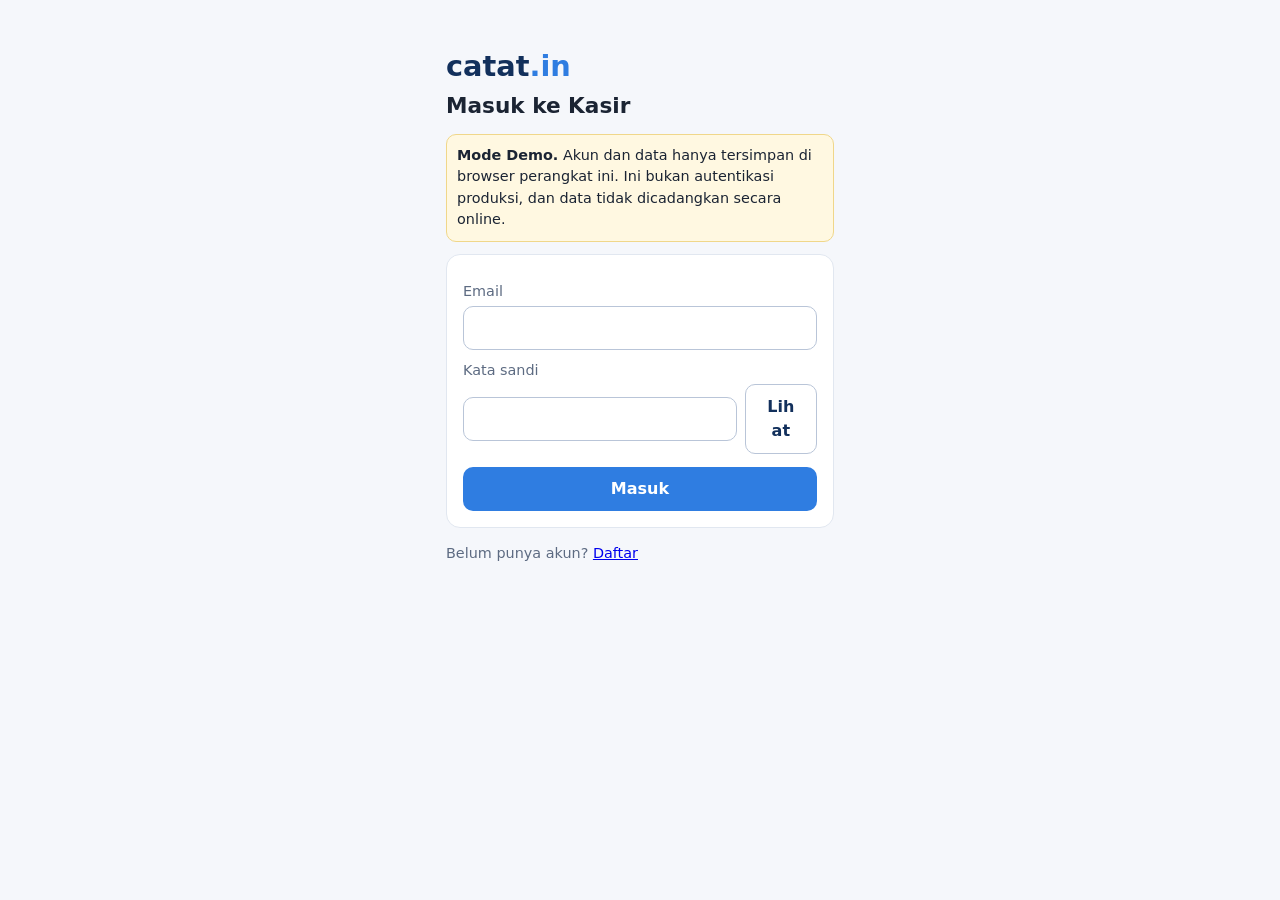
<file: index-6.html>
<!DOCTYPE html><html lang="id"><head><meta charset="utf-8"><meta name="viewport" content="width=device-width,initial-scale=1"><title>Kasir Catat.in</title>
<style>
:root{--n:#12305c;--b:#2f7de1;--bg:#f5f7fb;--l:#e1e7f0;--t:#1b2433;--m:#5d6b82;--r:#c0392b;--g:#1d8a52}
*{box-sizing:border-box}html{-webkit-text-size-adjust:100%}body{margin:0;font:16px/1.5 system-ui,"Segoe UI",Roboto,sans-serif;color:var(--t);background:var(--bg);overflow-wrap:anywhere}
button,input,select{font:inherit}h1{font-size:1.35rem;margin:.1em 0 .5em}h2{font-size:1.05rem;margin:0}
.top{background:var(--n);color:#fff;display:flex;align-items:center;justify-content:space-between;padding:6px 14px;position:sticky;top:0;z-index:6;min-height:54px}
.logo{font-weight:700;font-size:1.2rem}.logo b{color:#7db4ff}
.hb{background:none;border:1px solid #4a6fa5;color:#fff;border-radius:8px;width:44px;height:40px;font-size:1.3rem;cursor:pointer}
.top nav{display:none;position:absolute;top:100%;right:8px;width:min(240px,calc(100vw - 16px));flex-direction:column;background:var(--n);padding:6px;border-radius:0 0 12px 12px;box-shadow:0 8px 20px #0004}.top nav.open{display:flex}
.top a{color:#cfe0fb;text-decoration:none;padding:10px 12px;border-radius:8px;cursor:pointer}.top a.on{background:#25508f;color:#fff}
main{max-width:1000px;margin:0 auto;padding:16px}.card{background:#fff;border:1px solid var(--l);border-radius:14px;padding:16px;margin-bottom:14px}
.grid{display:grid;gap:10px;grid-template-columns:1fr 1fr;margin-bottom:14px}.grid .card{margin:0;padding:14px}.stat small{color:var(--m)}.stat div{font-size:clamp(1.05rem,4.6vw,1.45rem);font-weight:700;color:var(--n)}.stat.w{grid-column:1/-1}
.pos{display:grid;gap:14px;grid-template-columns:1fr}
label{display:block;font-size:.9rem;color:var(--m);margin:10px 0 3px}input,select{width:100%;min-height:44px;padding:9px 12px;border:1px solid #b9c5d8;border-radius:10px;background:#fff}
input:focus,button:focus-visible,summary:focus-visible{outline:2px solid var(--b);outline-offset:1px}
.btn{background:var(--b);color:#fff;border:0;border-radius:10px;padding:10px 18px;min-height:44px;cursor:pointer;font-weight:600}.btn.s{background:#fff;color:var(--n);border:1px solid #b9c5d8}.btn:disabled{opacity:.45;cursor:not-allowed}.sm{padding:4px 12px;min-height:36px;font-size:.88rem}
.row{display:flex;gap:8px;align-items:center;flex-wrap:wrap}.sp{justify-content:space-between}.err{color:var(--r);font-size:.9rem;margin:6px 0;min-height:1px}.ok{color:var(--g)}.mut{color:var(--m);font-size:.9rem}
.pl{display:grid;gap:8px;grid-template-columns:repeat(auto-fill,minmax(110px,1fr));max-height:42vh;overflow:auto;margin-top:10px}.pi{text-align:left;background:#fff;border:1px solid var(--l);border-radius:12px;padding:10px;cursor:pointer;min-height:76px}.pi:hover{border-color:var(--b)}
.li{display:flex;justify-content:space-between;align-items:center;gap:8px 12px;padding:12px 0;border-bottom:1px solid var(--l);cursor:pointer}.li:last-child{border:0}
.ci{padding:10px 0;border-bottom:1px solid var(--l)}.ci1,.ci2{display:flex;justify-content:space-between;align-items:center;gap:8px}.ci2{margin:6px 0}.st{display:flex;gap:4px;align-items:center}.st .btn{width:40px;padding:0}.st input{width:56px;text-align:center;padding:8px 4px}
details summary{cursor:pointer;padding:4px 0;color:var(--n);font-weight:600}.flt{padding:10px 16px;margin:10px 0}
.tag{background:#fff3cd;color:#7a5b00;border-radius:6px;padding:2px 8px;font-size:.8rem;font-weight:600}.warn{background:#fff8e1;border:1px solid #f0d78a;border-radius:10px;padding:10px;font-size:.9rem;margin-bottom:12px}
.bar{position:fixed;left:0;right:0;bottom:0;background:#fff;border-top:1px solid var(--l);padding:10px 16px calc(10px + env(safe-area-inset-bottom));display:flex;justify-content:space-between;align-items:center;gap:12px;z-index:4}.tot{font-size:1.4rem;font-weight:700;color:var(--n)}.bar .btn{min-width:120px}
.sc{overflow-x:auto}table{width:100%;border-collapse:collapse;font-size:.88rem}th,td{padding:8px 6px;border-bottom:1px solid var(--l);text-align:left;white-space:nowrap}th{color:var(--m)}
.auth{max-width:420px;margin:5vh auto;padding:0 16px}.ov{position:fixed;inset:0;background:#0007;display:flex;align-items:center;justify-content:center;padding:14px;z-index:9}.md{background:#fff;border-radius:14px;padding:18px;max-width:440px;width:100%;max-height:90vh;overflow:auto}
.rcpt{font-family:ui-monospace,monospace;font-size:.85rem}.rcpt hr{border:0;border-top:1px dashed #888}
@media(min-width:800px){.hb{display:none}.top{justify-content:flex-start;gap:24px}.top nav{display:flex;position:static;flex-direction:row;width:auto;background:none;box-shadow:none;padding:0;flex:1}.top nav a:last-child{margin-left:auto}.pos{grid-template-columns:1.2fr 1fr}.grid{grid-template-columns:repeat(4,1fr)}.stat.w{grid-column:auto}}
@media print{body *{visibility:hidden}.rcpt,.rcpt *{visibility:visible}.rcpt{position:absolute;left:0;top:0;width:100%}.ov{background:none}}
</style></head><body><div id="app"></div><div id="ov"></div>
<script>
const K='catatin.v1',SS='catatin.sesi',SCHEMA='1.0';
let db=load(),cart=[],pay={m:'Tunai',paid:''},saving=false,q='',pq='',hf={q:'',a:'',b:''},ex={a:'',b:''},loading=false;
function load(){try{const d=JSON.parse(localStorage.getItem(K));if(d&&Array.isArray(d.products)&&Array.isArray(d.txs)&&d.biz)return d}catch(e){}return null}
function save(){localStorage.setItem(K,JSON.stringify(db))}
const $=s=>document.getElementById(s),esc=s=>String(s??'').replace(/[&<>"']/g,c=>({'&':'&amp;','<':'&lt;','>':'&gt;','"':'&quot;',"'":'&#39;'}[c]));
const IDR=new Intl.NumberFormat('id-ID',{style:'currency',currency:'IDR',maximumFractionDigits:0,minimumFractionDigits:0}),rp=n=>IDR.format(n).replace(/\s/g,''),p2=n=>String(n).padStart(2,'0');
const num=s=>Number(String(s).replace(/\D/g,''))||0,fmt=n=>n===''||n==null?'':Number(n).toLocaleString('id-ID');
function mask(el){const pos=el.selectionStart,keep=el.value.slice(0,pos).replace(/\D/g,'').length,d=el.value.replace(/\D/g,'').slice(0,12).replace(/^0+(?=\d)/,'');el.value=d?Number(d).toLocaleString('id-ID'):'';let c=0,i=0;while(i<el.value.length&&c<keep){if(/\d/.test(el.value[i]))c++;i++}el.setSelectionRange(i,i)}
const dstr=d=>d.getFullYear()+'-'+p2(d.getMonth()+1)+'-'+p2(d.getDate()),tstr=d=>p2(d.getHours())+':'+p2(d.getMinutes())+':'+p2(d.getSeconds());
const uid=()=>(crypto.randomUUID?crypto.randomUUID():Date.now().toString(36)+Math.random().toString(36).slice(2)).slice(0,8).toUpperCase();
async function hash(s,salt){const b=await crypto.subtle.digest('SHA-256',new TextEncoder().encode(salt+':'+s));return [...new Uint8Array(b)].map(x=>x.toString(16).padStart(2,'0')).join('')}
const okEmail=e=>/^[^\s@]+@[^\s@]+\.[^\s@]{2,}$/.test(e);
const demoNote='<div class="warn"><b>Mode Demo.</b> Akun dan data hanya tersimpan di browser perangkat ini. Ini bukan autentikasi produksi, dan data tidak dicadangkan secara online.</div>';
function go(h){location.hash=h}
window.onhashchange=render;
function render(){
  const v=(location.hash||'#').slice(1)||'dash',ok=sessionStorage.getItem(SS)==='1'&&db;
  if(!ok){return v==='register'?regPage():loginPage()}
  const nav=[['dash','Beranda'],['pos','Kasir'],['products','Produk'],['history','Riwayat'],['export','Ekspor CSV'],['profile','Profil']];
  const pg={dash,pos,products,history,export:exportPg,profile}[v]||dash;
  $('app').innerHTML=`<header class="top"><span class="logo">catat<b>.in</b></span><button class="hb" aria-label="Menu" aria-expanded="false" onclick="tm(this)">☰</button><nav id="nv">${nav.map(([k,t])=>`<a class="${k===v?'on':''}" onclick="gn('${k}')">${t}</a>`).join('')}<a onclick="logout()">Keluar</a></nav></header><main>${pg()}</main>`;
  if(v==='pos')list();
}
function tm(b){const o=$('nv').classList.toggle('open');b.setAttribute('aria-expanded',o)}
function gn(k){if(location.hash==='#'+k)render();else go(k)}
function logout(){sessionStorage.removeItem(SS);cart=[];go('login')}
/* AUTH */
function loginPage(msg=''){$('app').innerHTML=`<div class="auth"><div class="logo" style="font-size:1.8rem;color:var(--n)">catat<b style="color:var(--b)">.in</b></div><h1>Masuk ke Kasir</h1>${demoNote}
<div class="card"><label for="e">Email</label><input id="e" type="email" autocomplete="username"><label for="p">Kata sandi</label><div class="row" style="flex-wrap:nowrap"><input id="p" type="password" autocomplete="current-password"><button class="btn s" type="button" onclick="tg('p',this)">Lihat</button></div>
<div class="err" id="m">${esc(msg)}</div><button class="btn" id="bt" style="width:100%" onclick="doLogin()">Masuk</button></div><p class="mut">Belum punya akun? <a href="#register">Daftar</a></p></div>`}
function tg(i,b){const e=$(i);e.type=e.type==='password'?'text':'password';b.textContent=e.type==='password'?'Lihat':'Sembunyikan'}
function setM(t){$('m').textContent=t}
async function doLogin(){const e=$('e').value.trim().toLowerCase(),p=$('p').value;
  if(!e||!p)return setM('Email dan kata sandi wajib diisi.');if(!okEmail(e))return setM('Format email belum benar.');
  if(!db)return setM('Belum ada akun di browser ini. Silakan daftar terlebih dahulu.');
  $('bt').disabled=true;$('bt').textContent='Memproses...';const h=await hash(p,db.user.salt);
  if(e!==db.user.email||h!==db.user.hash){$('bt').disabled=false;$('bt').textContent='Masuk';return setM('Email atau kata sandi salah.')}
  sessionStorage.setItem(SS,'1');go('dash');render()}
function regPage(){$('app').innerHTML=`<div class="auth"><div class="logo" style="font-size:1.8rem;color:var(--n)">catat<b style="color:var(--b)">.in</b></div><h1>Daftar akun</h1>${demoNote}
${db?'<div class="warn">Sudah ada akun di browser ini. Mendaftar lagi akan <b>menggantikan akun dan menghapus data lokal</b>.</div>':''}
<div class="card"><label for="u">Nama pengguna</label><input id="u"><label for="n">Nama usaha</label><input id="n"><label for="e">Email</label><input id="e" type="email"><label for="p">Kata sandi (min. 8 karakter)</label><input id="p" type="password" autocomplete="new-password"><label for="p2">Konfirmasi kata sandi</label><input id="p2" type="password" autocomplete="new-password">
<div class="err" id="m"></div><button class="btn" id="bt" style="width:100%" onclick="doReg()">Daftar</button></div><p class="mut">Sudah punya akun? <a href="#login">Masuk</a></p></div>`}
async function doReg(){const u=$('u').value.trim(),n=$('n').value.trim(),e=$('e').value.trim().toLowerCase(),p=$('p').value,p2v=$('p2').value;
  if(!u||!n||!e||!p||!p2v)return setM('Semua kolom wajib diisi.');if(!okEmail(e))return setM('Format email belum benar.');
  if(p.length<8)return setM('Kata sandi minimal 8 karakter.');if(p!==p2v)return setM('Konfirmasi kata sandi tidak sama.');
  if(db&&!confirm('Akun dan data lokal yang ada akan dihapus. Lanjutkan?'))return;
  $('bt').disabled=true;$('bt').textContent='Memproses...';const salt=uid()+uid();
  db={v:1,user:{email:e,salt,hash:await hash(p,salt)},biz:{id:'BIZ-'+uid(),name:n,owner:u,contact:'',addr:''},products:[],txs:[],seq:{}};save();
  sessionStorage.setItem(SS,'1');go('dash');render()}
/* DASHBOARD */
function dash(){const t=dstr(new Date()),tx=db.txs.filter(x=>x.date===t),sum=tx.reduce((a,x)=>a+x.total,0),act=db.products.filter(p=>p.active).length;
  return `<div class="row sp"><h1>Beranda</h1><button class="btn" onclick="go('pos')">Mulai transaksi</button></div><p class="mut" style="margin-top:-6px">${esc(db.biz.name)}</p>${db.products.some(p=>p.demo)?'<div class="warn"><span class="tag">Data Demo</span> Sebagian produk adalah contoh. Ubah atau nonaktifkan di halaman Produk.</div>':''}
<div class="grid"><div class="card stat w"><small>Omzet hari ini (bukan laba)</small><div>${rp(sum)}</div></div><div class="card stat"><small>Transaksi</small><div>${tx.length}</div></div><div class="card stat"><small>Rata-rata</small><div>${rp(tx.length?Math.round(sum/tx.length):0)}</div></div><div class="card stat"><small>Produk aktif</small><div>${act}</div></div></div>
<div class="card"><div class="row sp"><h2>Transaksi terbaru</h2><a href="#history">Lihat semua</a></div>${txTable(db.txs.slice(-5).reverse())}</div>`}
function txTable(a){if(!a.length)return '<p class="mut">Belum ada transaksi. Mulai dari halaman Kasir.</p>';
  return a.map(x=>`<div class="li" onclick="detail('${x.id}')"><div><b>${esc(x.id)}</b><div class="mut">${x.date} ${x.time} · ${x.items.reduce((s,i)=>s+i.qty,0)} item · ${esc(x.method)}</div></div><b>${rp(x.total)}</b></div>`).join('')}
/* PRODUK */
function products(){const f=pq.toLowerCase(),a=db.products.filter(p=>(p.name+p.code+(p.cat||'')).toLowerCase().includes(f));
  return `<div class="row sp"><h1>Produk</h1><div class="row"><button class="btn" onclick="pform()">+ Tambah</button>${db.products.length?'':'<button class="btn s" onclick="demoProd()">Isi contoh produk</button>'}</div></div>
<input id="ps" type="search" placeholder="Cari nama, kode, atau kategori" value="${esc(pq)}" oninput="pq=this.value;render();const e=$('ps');e.focus();e.setSelectionRange(pq.length,pq.length)">
<div class="card" style="margin-top:12px">${a.length?a.map(p=>`<div class="li" style="cursor:default"><div><b>${esc(p.name)}</b> ${p.demo?'<span class="tag">Demo</span>':''}<div class="mut">${esc(p.code)}${p.cat?' · '+esc(p.cat):''}</div><div>${rp(p.price)} · ${p.active?'<span class="ok">Aktif</span>':'<span class="mut">Nonaktif</span>'}</div></div><div class="row"><button class="btn s sm" onclick="pform('${p.id}')">Edit</button><button class="btn s sm" onclick="ptog('${p.id}')">${p.active?'Nonaktifkan':'Aktifkan'}</button></div></div>`).join(''):'<p class="mut">Belum ada produk. Tambahkan produk pertama Anda.</p>'}</div>`}
function demoProd(){[['AIR-01','Air mineral 600 ml','Minuman',4000],['KOP-01','Kopi susu, gelas','Minuman',15000],['ROT-01','Roti cokelat','Makanan',8000],['BUK-01','Buku tulis','Alat tulis',6500],['KAU-01','Kaus polos','Pakaian',55000]].forEach(([code,name,cat,price])=>db.products.push({id:'PRD-'+uid(),code,name,cat,price,active:true,demo:true}));save();render()}
function pform(id){const p=db.products.find(x=>x.id===id)||{};ov(`<h2>${id?'Edit':'Tambah'} produk</h2><label>Kode produk</label><input id="pc" value="${esc(p.code)}"><label>Nama produk</label><input id="pn" value="${esc(p.name)}"><label>Kategori (opsional)</label><input id="pk" value="${esc(p.cat)}"><label>Harga jual (Rp)</label><input id="pp" inputmode="numeric" autocomplete="off" oninput="mask(this)" value="${fmt(p.price)}"><div class="err" id="m"></div><div class="row"><button class="btn" onclick="psave('${id||''}')">Simpan</button><button class="btn s" onclick="cl()">Batal</button></div>`)}
function psave(id){const code=$('pc').value.trim(),name=$('pn').value.trim(),cat=$('pk').value.trim(),price=num($('pp').value);
  if(!code||!name)return setM('Kode dan nama produk wajib diisi.');if(!$('pp').value||price<=0)return setM('Harga harus diisi dan lebih dari 0.');
  if(db.products.some(p=>p.id!==id&&p.code.toLowerCase()===code.toLowerCase()))return setM('Kode produk sudah dipakai.');
  if(id){Object.assign(db.products.find(p=>p.id===id),{code,name,cat,price,demo:false})}else db.products.push({id:'PRD-'+uid(),code,name,cat,price,active:true});
  save();cl();render()}
function ptog(id){const p=db.products.find(x=>x.id===id);p.active=!p.active;save();render()}
/* KASIR */
function total(){return cart.reduce((a,i)=>a+i.qty*i.price-i.disc,0)}
function pos(){return `<h1>Kasir</h1><div class="pos"><div class="card" style="margin:0"><input id="qs" type="search" placeholder="Cari produk" value="${esc(q)}" oninput="q=this.value;list()"><div class="pl" id="pl"></div></div><div class="card" style="margin:0" id="cart"></div></div><div style="height:80px"></div><div class="bar" id="bar"></div>`}
function list(){const f=q.toLowerCase(),a=db.products.filter(p=>p.active&&(p.name+p.code).toLowerCase().includes(f));
  $('pl').innerHTML=a.length?a.map(p=>`<button class="pi" onclick="add('${p.id}')"><b>${esc(p.name)}</b><br>${rp(p.price)}</button>`).join(''):'<p class="mut">Tidak ada produk aktif yang cocok. Tambahkan di halaman Produk.</p>';drawCart()}
function add(id){const p=db.products.find(x=>x.id===id),c=cart.find(i=>i.pid===id);if(c)c.qty=Math.min(9999,c.qty+1);else cart.push({pid:id,code:p.code,name:p.name,price:p.price,qty:1,disc:0});drawCart()}
function setq(i,v){v=Number(v);if(!Number.isInteger(v)||v<1)v=1;cart[i].qty=Math.min(v,9999);if(cart[i].disc>cart[i].qty*cart[i].price)cart[i].disc=0;drawCart()}
function setd(i,v){v=Math.min(Math.max(0,Math.floor(Number(v)||0)),cart[i].qty*cart[i].price);cart[i].disc=v;drawCart()}
function drawCart(){const t=total();
  $('cart').innerHTML=`<h2>Keranjang</h2>${cart.length?cart.map((i,k)=>`<div class="ci"><div class="ci1"><div><b>${esc(i.name)}</b><div class="mut">${rp(i.price)}</div></div><button class="btn s sm" onclick="cart.splice(${k},1);drawCart()" aria-label="Hapus item">✕</button></div><div class="ci2"><div class="st"><button class="btn s" onclick="setq(${k},${i.qty-1})" ${i.qty<=1?'disabled':''} aria-label="Kurangi">−</button><input inputmode="numeric" value="${i.qty}" onchange="setq(${k},num(this.value))" aria-label="Jumlah"><button class="btn s" onclick="setq(${k},${i.qty+1})" aria-label="Tambah">+</button></div><b>${rp(i.qty*i.price-i.disc)}</b></div><details ${i.disc?'open':''}><summary>Diskon${i.disc?' −'+rp(i.disc):''}</summary><input inputmode="numeric" autocomplete="off" placeholder="Diskon (Rp)" value="${fmt(i.disc||'')}" oninput="mask(this)" onchange="setd(${k},num(this.value))"></details></div>`).join(''):'<p class="mut">Keranjang kosong. Pilih produk untuk memulai.</p>'}`;
  $('bar').innerHTML=`<div><small class="mut">Total</small><div class="tot">${rp(t)}</div></div><button class="btn" ${cart.length?'':'disabled'} onclick="payModal()">Bayar</button>`}
function payModal(){if(!cart.length)return;const t=total();
  ov(`<h2>Pembayaran</h2><div class="tot">${rp(t)}</div><div class="mut">${cart.reduce((a,i)=>a+i.qty,0)} item</div><label>Metode pembayaran</label><select onchange="pay.m=this.value;payModal()">${['Tunai','Transfer','QRIS'].map(m=>`<option ${pay.m===m?'selected':''}>${m}</option>`).join('')}</select>
${pay.m==='Tunai'?`<label>Uang diterima (Rp)</label><input id="pd" inputmode="numeric" autocomplete="off" value="${fmt(pay.paid)}" oninput="mask(this);pay.paid=this.value?String(num(this.value)):'';chg()"><div class="row" style="margin-top:6px"><button class="btn s sm" onclick="pay.paid=String(total());payModal()">Uang pas</button></div><p id="chg"></p>`:'<p class="mut">Hanya mencatat metode pembayaran. Pembayaran tidak diverifikasi aplikasi.</p>'}
<div class="err" id="m"></div><div class="row"><button class="btn" id="sv" onclick="commit()">Simpan transaksi</button><button class="btn s" onclick="cl()">Kembali</button></div>`);chg()}
function chg(){const e=$('chg');if(!e)return;const t=total(),p=Number(pay.paid);e.innerHTML=pay.paid===''?'':p>=t?`Kembalian: <b>${rp(p-t)}</b>`:`<span class="err">Uang kurang ${rp(t-p)}</span>`}
function commit(){if(saving)return;const t=total(),pd=Number(pay.paid);
  if(!cart.length||cart.some(i=>!Number.isInteger(i.qty)||i.qty<1))return setM('Periksa kuantitas item.');if(t<=0)return setM('Total harus lebih dari 0.');
  if(pay.m==='Tunai'&&(pay.paid===''||!(pd>=t)))return setM('Uang diterima kurang dari total.');
  saving=true;const b=$('sv');if(b)b.disabled=true;
  try{const p=pay.m==='Tunai'?pd:t,n=new Date(),d=dstr(n),key=d.replace(/-/g,'');db.seq[key]=(db.seq[key]||0)+1;
    const tx={id:'TRX-'+key+'-'+String(db.seq[key]).padStart(4,'0'),date:d,time:tstr(n),method:pay.m,items:cart.map(i=>({pid:i.pid,code:i.code,name:i.name,qty:i.qty,price:i.price,disc:i.disc,line:i.qty*i.price-i.disc})),total:t,paid:p,change:p-t};
    db.txs.push(tx);save();cart=[];pay={m:pay.m,paid:''};cl();render();receipt(tx,'Transaksi tersimpan.')}
  catch(e){db.txs.pop();ov('<h2>Gagal menyimpan</h2><p class="err">Penyimpanan browser gagal (mungkin penuh atau diblokir). Keranjang tidak dikosongkan.</p><button class="btn" onclick="cl()">Tutup</button>')}
  finally{saving=false}}
function receipt(x,msg){ov(`${msg?`<p class="ok">${msg}</p>`:''}<div class="rcpt"><b>${esc(db.biz.name)}</b><br>${esc(db.biz.addr)}<hr>${x.id}<br>${x.date} ${x.time} · ${x.method}<hr>${x.items.map(i=>`${esc(i.name)}<br>&nbsp;${i.qty} x ${rp(i.price)}${i.disc?` − ${rp(i.disc)}`:''} = ${rp(i.line)}`).join('<br>')}<hr>TOTAL ${rp(x.total)}<br>Bayar ${rp(x.paid)}<br>Kembali ${rp(x.change)}<hr>Terima kasih</div><div class="row" style="margin-top:12px"><button class="btn" onclick="print()">Cetak struk</button><button class="btn s" onclick="cl()">Tutup</button></div>`)}
function detail(id){receipt(db.txs.find(x=>x.id===id))}
/* RIWAYAT */
function inRange(x,a,b){return(!a||x.date>=a)&&(!b||x.date<=b)}
function history(){return `<h1>Riwayat transaksi</h1><input type="search" placeholder="Cari ID transaksi" value="${esc(hf.q)}" oninput="hf.q=this.value;hl()"><details class="card flt" ${hf.a||hf.b?'open':''}><summary>Filter tanggal</summary><div class="row"><div style="flex:1;min-width:130px"><label>Dari</label><input type="date" value="${hf.a}" onchange="hf.a=this.value;hl()"></div><div style="flex:1;min-width:130px"><label>Sampai</label><input type="date" value="${hf.b}" onchange="hf.b=this.value;hl()"></div></div></details><div class="card" id="hl">${hrows()}</div><p class="mut">Transaksi selesai tidak dapat dihapus.</p>`}
function hrows(){return txTable(db.txs.filter(x=>x.id.toLowerCase().includes(hf.q.toLowerCase())&&inRange(x,hf.a,hf.b)).reverse())}
function hl(){$('hl').innerHTML=hrows()}
/* CSV */
const HEAD=['schema_version','business_id','transaction_id','transaction_date','transaction_time','payment_method','product_id','product_name','quantity','unit_price','discount_amount','line_total','transaction_total','amount_paid','change_amount'];
const cell=v=>{v=String(v);return /[",\r\n]/.test(v)?'"'+v.replace(/"/g,'""')+'"':v};
function rows(a,b){const t=db.txs.filter(x=>inRange(x,a,b));let n=0;t.forEach(x=>n+=x.items.length);return{t,n,sum:t.reduce((s,x)=>s+x.total,0)}}
function buildCsv(txs){const L=[HEAD.join(',')];txs.forEach(x=>x.items.forEach(i=>L.push([SCHEMA,db.biz.id,x.id,x.date,x.time,x.method,i.pid,i.name,i.qty,i.price,i.disc,i.line,x.total,x.paid,x.change].map(cell).join(','))));return '\ufeff'+L.join('\r\n')+'\r\n'}
function exportPg(){return `<h1>Ekspor CSV</h1><div class="card"><div class="row"><div style="flex:1"><label>Tanggal awal</label><input type="date" id="xa" value="${ex.a}" onchange="ex.a=this.value;xp()"></div><div style="flex:1"><label>Tanggal akhir</label><input type="date" id="xb" value="${ex.b}" onchange="ex.b=this.value;xp()"></div></div><div id="xp"></div>
<div class="row" style="margin-top:10px"><button class="btn" onclick="dl(true)">Export Semua Transaksi</button><button class="btn s" onclick="dl(false)">Export Berdasarkan Periode</button></div><p class="mut">Ekspor hanya mengunduh file ke perangkat ini. File belum terkirim atau diimpor ke sistem lain, dan transaksi sumber tidak berubah.</p></div>`+(setTimeout(xp),'')}
function xp(){const e=$('xp');if(!e)return;if(ex.a&&ex.b&&ex.a>ex.b){e.innerHTML='<p class="err">Tanggal awal tidak boleh setelah tanggal akhir.</p>';return}
  const r=rows(ex.a,ex.b);e.innerHTML=`<h2 style="margin-top:12px">Pratinjau</h2><p>Periode: ${ex.a||'awal'} s/d ${ex.b||'sekarang'}<br>Transaksi: <b>${r.t.length}</b> · Baris item: <b>${r.n}</b><br>Total penjualan (transaksi unik): <b>${rp(r.sum)}</b></p>`+(r.n?`<div class="sc"><table><tr>${HEAD.slice(2,13).map(h=>`<th>${h}</th>`).join('')}</tr>${buildCsv(r.t).split('\r\n').slice(1,4).filter(Boolean).map(l=>`<tr>${l.split(',').slice(2,13).map(c=>`<td>${esc(c)}</td>`).join('')}</tr>`).join('')}</table></div><p class="mut">Pratinjau 3 baris pertama (tampilan kasar).</p>`:'')}
function dl(all){const a=all?'':ex.a,b=all?'':ex.b;if(a&&b&&a>b)return;const r=rows(a,b);if(!r.t.length)return ov('<h2>Tidak ada transaksi</h2><p>Tidak ada transaksi pada periode ini, jadi file tidak dibuat.</p><button class="btn" onclick="cl()">Tutup</button>');
  const n=new Date(),name=`catatin_transaksi_${db.biz.id}_${dstr(n).replace(/-/g,'')}_${tstr(n).replace(/:/g,'')}.csv`,u=URL.createObjectURL(new Blob([buildCsv(r.t)],{type:'text/csv;charset=utf-8'})),l=document.createElement('a');l.href=u;l.download=name;l.click();setTimeout(()=>URL.revokeObjectURL(u),2000);
  ov(`<h2>File CSV berhasil dibuat</h2><p>${name}<br>${r.t.length} transaksi, ${r.n} baris.</p><button class="btn" onclick="cl()">Tutup</button>`)}
/* PROFIL */
function profile(){const b=db.biz;return `<h1>Profil usaha</h1><div class="card"><p class="mut">ID usaha (dipakai di CSV): <b>${b.id}</b></p><label>Nama usaha</label><input id="bn" value="${esc(b.name)}"><label>Nama pemilik/pengguna</label><input id="bo" value="${esc(b.owner)}"><label>Kontak (opsional)</label><input id="bc" value="${esc(b.contact)}"><label>Alamat (opsional)</label><input id="ba" value="${esc(b.addr)}"><div class="err" id="m"></div><button class="btn" onclick="bsave()">Simpan</button></div><div class="warn">Data tersimpan di browser/perangkat ini saja. Gunakan Ekspor CSV untuk salinan data transaksi.</div>`}
function bsave(){const n=$('bn').value.trim();if(!n)return setM('Nama usaha wajib diisi.');Object.assign(db.biz,{name:n,owner:$('bo').value.trim(),contact:$('bc').value.trim(),addr:$('ba').value.trim()});save();$('m').className='ok';setM('Tersimpan.')}
function ov(h){$('ov').innerHTML=`<div class="ov" onclick="if(event.target===this)cl()"><div class="md">${h}</div></div>`}
function cl(){$('ov').innerHTML=''}
render();
</script></body></html>
</file>
